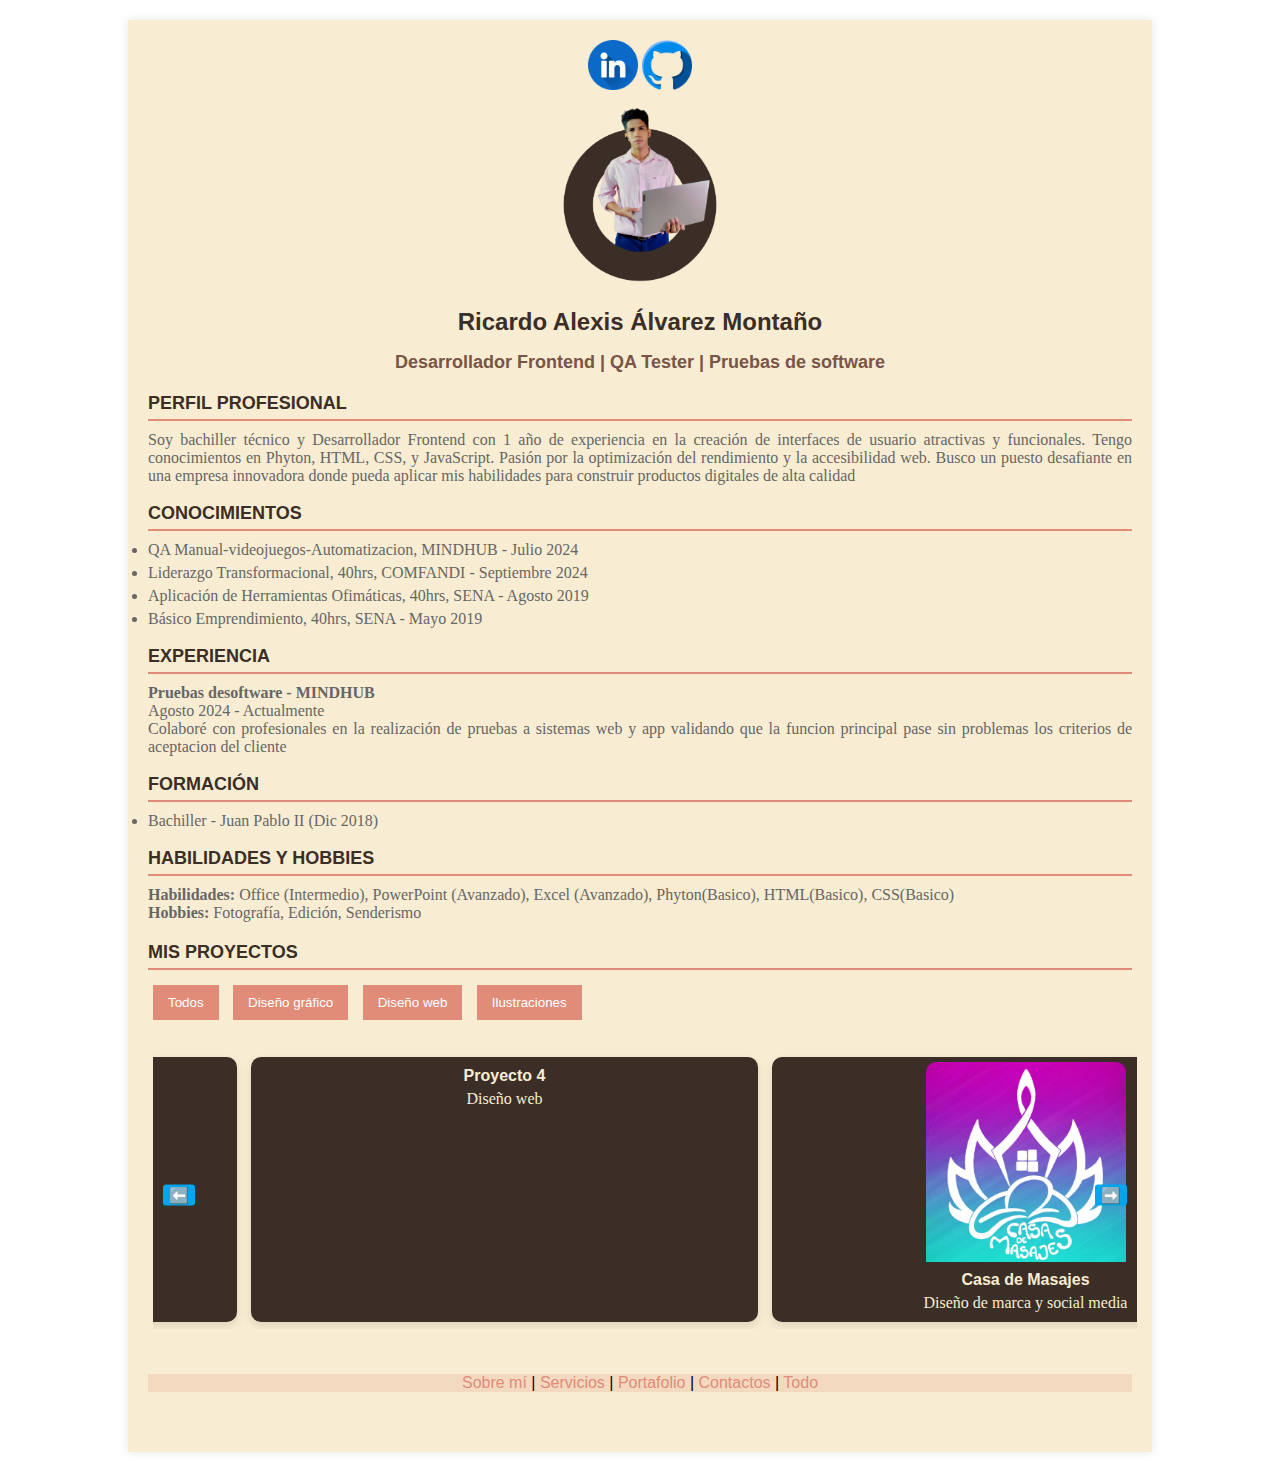
<file: CV.html>
<!DOCTYPE html>
<html lang="es">
<head>
    <meta charset="UTF-8">
    <meta name="viewport" content="width=device-width, initial-scale=1.0">
    <title>Hoja de Vida - Ricardo Alexis Álvarez</title>
    <link rel="stylesheet" href="styles.css">
</head>
<body>

    <div class="container">
        <header>
            <div class="search-social">
                <a href="https://www.linkedin.com/in/rick4lex/"><img src="img/linkedin.png" alt="LinkedIn" width="10" height="10"></a>
                <a href="https://github.com/Rick4lex"><img src="img/github.png" alt="GitHub" width="30" height="30"></a>
            </div>
            <img src="img/tu_imagen.png" alt="Foto de perfil" width="200">
            <h1>Ricardo Alexis Álvarez Montaño</h1>
            <h2>Desarrollador Frontend | QA Tester | Pruebas de software</h2>
        </header>

        <div class="content">


            <div class="main-content">
                <section id="about" class="tab-content active">
                    <h3>Perfil Profesional</h3>
                    <p>Soy bachiller técnico y Desarrollador Frontend con 1 año de experiencia en la creación de interfaces de usuario atractivas y funcionales. Tengo conocimientos en Phyton, HTML, CSS, y JavaScript. Pasión por la optimización del rendimiento y la accesibilidad web. Busco un puesto desafiante en una empresa innovadora donde pueda aplicar mis habilidades para construir productos digitales de alta calidad</p>

                    <h3>Conocimientos</h3>
                    <ul>
                        <li>QA Manual-videojuegos-Automatizacion, MINDHUB - Julio 2024</li>
                        <li>Liderazgo Transformacional, 40hrs, COMFANDI - Septiembre 2024</li>
                        <li>Aplicación de Herramientas Ofimáticas, 40hrs, SENA - Agosto 2019</li>
                        <li>Básico Emprendimiento, 40hrs, SENA - Mayo 2019</li>
                    </ul>

                    <h3>Experiencia</h3>
                    <p><strong>Pruebas desoftware - MINDHUB</strong><br>
                    Agosto 2024 - Actualmente<br>
                    Colaboré con profesionales en la realización de pruebas a sistemas web y app validando que la funcion principal pase sin problemas los criterios de aceptacion del cliente
                    </p>

                    <h3>Formación</h3>
                    <ul>
                        <li>Bachiller - Juan Pablo II (Dic 2018)</li>
                    </ul>

                    <h3>Habilidades y Hobbies</h3>
                    <p><strong>Habilidades:</strong> Office (Intermedio), PowerPoint (Avanzado), Excel (Avanzado), Phyton(Basico), HTML(Basico), CSS(Basico)</p>
                    <p><strong>Hobbies:</strong> Fotografía, Edición, Senderismo</p>
                </section>

                <section id="resume" class="tab-content">

                </section>

                <section id="portfolio" class="tab-content active">
                    <h3>Mis Proyectos</h3>
                    
                    <div class="filter-container">
                        <button class="filter-btn" data-filter="all">Todos</button>
                        <button class="filter-btn" data-filter="design">Diseño gráfico</button>
                        <button class="filter-btn" data-filter="web">Diseño web</button>
                        <button class="filter-btn" data-filter="illustration">Ilustraciones</button>
                    </div>
                
                    <div class="carousel-container">
                        <button class="carousel-btn prev">⬅️</button>
                        <div class="carousel-track-container">
                            <div class="carousel-track">
                                <!-- Cada ítem del carrusel -->
                                <div class="carousel-item" data-category="design">
                                    <img src="img/1627968629576.jpg" alt="Proyecto 1 - Diseño gráfico" width="200" height="200">
                                    <h4>Casa de Masajes</h4>
                                    <p>Diseño de marca y social media</p>
                                </div>
                                <div class="carousel-item" data-category="web">
                                    <img src="img/page.png" alt="Proyecto 2 - Diseño web" width="200">
                                    <h4>Teatro Apollo</h4>
                                    <p>Diseño web de una sala de cine</p>
                                </div>
                                <div class="carousel-item" data-category="illustration">
                                    <h4>Proyecto 3</h4>
                                    <p>Ilustración</p>
                                </div>
                                <div class="carousel-item" data-category="web">
                                    <h4>Proyecto 4</h4>
                                    <p>Diseño web</p>
                                </div>
                            </div>
                        </div>
                        <button class="carousel-btn next">➡️</button>
                    </div>
                </section>


                <section id="contact" class="tab-content">
                    <h3>Contactos</h3>
                        <ul>
                            <li><strong>Cel:</strong> 3157513325</li>
                            <li><strong>Email:</strong> alvrick842@gmail.com</li>
                            <li><strong>LinkedIn:</strong> <a href="https://www.linkedin.com/in/rick4lex/" target="_blank">rick4lex</a></li>
                        </ul>
                    <!-- Aquí se agregará el feed de Instagram -->
                    <div id="instagram-feed"></div>
                </section>
            </div>
        </div>

        

        <footer>
            <nav class="footer-nav">
                <a href="#about">Sobre mí</a> |
                <a href="#resume">Servicios</a> |
                <a href="#portfolio">Portafolio</a> |
                <a href="#contact">Contactos</a> |
                <a href="#all">Todo</a>
            </nav>
            <script src="cv.js"></script>
        </footer>
    </div>

</body>
</html>
</file>
<file: styles.css>
/* --css-- */

body {
    font-family: Arial, sans-serif;
    background-color: white;
    margin: 0;
    padding: 0;
}

html {
    scroll-behavior: smooth;
}


.container {
    width: 80%;
    margin: 20px auto;
    background-color: #F8EDD2;
    padding: 20px;
    box-shadow: 0 0 10px rgba(0, 0, 0, 0.1);
    box-sizing: border-box;  /* Asegura que el padding no aumente el ancho total */
    overflow: hidden;  /* Evita que el contenido se salga */
}

header {
    text-align: center;
    margin-bottom: 20px;
    
}

.search-social img {
    height: 50px; 
    width: 50px;
}
    

header img {
    width: 200px;
    height: 200px;
}

header h1 {
    margin-top: 10px;
    font-size: 24px;
    color: #3A2E27;
}

header h2 {
    font-size: 18px;
    color: #795548ff;
}


/* Texto del correo */
#email-text {
    font-family: 'Lucida Sans', 'Lucida Sans Regular', 'Lucida Grande', 'Lucida Sans Unicode', Geneva, Verdana, sans-serif;
    font-size: 14px;
    color: #3A2E27;
}

/* Botón de copiado */
.copy-btn {
    padding: 5px 6px;
    font-size: 12px;
    background-color: #9d00ff;
    color: #ffffff;
    border: none;
    border-radius: 4px;
    cursor: pointer;
    transition: background-color 0.3s ease;
}

.copy-btn:hover {
    background-color: #F8EDD2;
}

/* Enlace de correo */
.email-link {
    padding: 5px 10px;
    font-size: 12px;
    background-color: #007bff;
    color: white;
    text-decoration: none;
    border-radius: 4px;
    transition: background-color 0.3s ease;
}

.email-link:hover {
    background-color: #0056b3;
}



/* Media Query para pantallas pequeñas (móviles) */
@media (max-width: 480px) {
    .container {
        width: 100%;  /* Aprovecha más el ancho */
        padding: 7px;  /* Menos padding en móviles */
    }

    h2, h3, h4 {
        font-size: 1em;  /* Tamaño más pequeño para dispositivos pequeños */
    }

    p {
        font-size: 0.9em;  /* Reduce el tamaño del párrafo */
    }

}

.sidebar ul {
    font-family: 'Times New Roman', Times, serif;
    list-style-type: none;
    justify-content: space-between;
    padding: 10px;
}

.sidebar ul li {
    margin-bottom: 19px;
}

.sidebar ul li a {
    text-decoration: none;
    color: #9d00ff;
}

section {
    margin-bottom: 20px;
}

section h3 {
    font-family: 'Lucida Sans', 'Lucida Sans Regular', 'Lucida Grande', 'Lucida Sans Unicode', Geneva, Verdana, sans-serif;
    font-size: 18px;
    color: #3A2E27;
    margin-bottom: 10px;
    border-bottom: 2px solid #e08c79;
    padding-bottom: 5px;
}

section p, section ul {
    font-family: 'Times New Roman', Times, serif;
    text-align: justify;
    margin: 0;
    padding: 0;
    color: #666;
}

/* Estilos de las etiquetas */
.tags-container {
    display: flex;
    flex-wrap: wrap;
    gap: 10px;  
}

.tag {
    background-color: #F7DC6F; 
    color: #795548ff; 
    padding: 10px 15px;
    border-radius: 20px; 
    font-size: 14px;
    text-transform: capitalize;
    display: inline-block;
    transition: background-color 0.3s;
}

.tag:hover {
    background-color: #E08C79;  
    color: #F8EDD2;
    cursor: pointer;
}

.tab-content {
    display: none;
}

.tab-content.active {
    display: block;
}

.filter-container {
    margin-bottom: 20px;
}


h3 {
    color: #333;
    border-bottom: 2px solid #F7DC6F;
    padding-bottom: 10px;
    margin-bottom: 20px;
    text-transform: uppercase;
}

.experience-item {
    margin-bottom: 30px;
}

.date-range {
    font-weight: bold;
    color: #555;
    margin-bottom: 10px;
}

/* Estilo de las funciones */
.functions {
    display: flex;  /* Distribución horizontal */
    flex-wrap: wrap;  /* Se ajusta a varias líneas si es necesario */
    gap: 20px;  /* Espaciado entre columnas */
    margin-top: 20px;
}

.function-column {
    flex: 1;  /* Distribuye cada columna de manera equitativa */
    background-color: #ffffff;  /* Color de fondo */
    padding: 15px;
    border-radius: 10px;
    box-shadow: 0 4px 8px rgba(0, 0, 0, 0.1);
    min-width: 240px;  /* Ancho mínimo para mantener la estructura */
    box-sizing: border-box;
}

.function-column p {
    font-weight: bold;
    color: #795548ff;
    margin-bottom: 10px;
}

.function-column ul {
    list-style-type: disc;
    padding-left: 20px;
    color: #333;
}

.function-column li {
    margin-bottom: 8px;
    font-size: 14px;
}


.filter-btn {
    padding: 10px 15px;
    margin-right: 5px;
    background-color: #e08c79;
    border: none;
    color: white;
    cursor: pointer;
}

.filter-btn:hover {
    background-color: #d2695d;
}


.carousel-container {
    text-align: center;
    background-color: #F8EDD2;
    padding: 5px;
    position: relative;
    overflow: hidden;
    width: 100%;
}




.carousel-track-container {
    display: flex;
    justify-content: center;
    overflow: hidden;
}

/* La pista que contiene los ítems del carrusel */
.carousel-track {
    display: flex;
    will-change: scroll-position; 
    width: 200px;
    transition: transform 0.7s ease-in-out;
}

/* Ítems del carrusel */
.carousel-item { 
    margin: 7px;
    background: #3A2E27;
    border-radius: 10px;
    box-shadow: 0px 4px 10px rgba(0, 0, 0, 0.1);
    width: 10%;
    text-align: center;
    padding: 5px;
    flex: 0 0 auto; /* Ancho fijo para las tarjetas */
    transition: transform 0.3s;
}

.carousel-container img {
    border-radius: 10px 10px 0 0;
}

.carousel-item P, h4, button {
    text-align: center;
    color: #F8EDD2;
    margin: 5px;
}

.carousel-item button {
    text-align: center;
    color: #3A2E27;
    background: #F7DC6F;
}

/* Botones de navegación */
.carousel-btn {
    position: absolute;
    top: 50%;
    transform: translateY(-50%);
    background: #00a6edff;
    color: white;
    border: none;
    font-size: 1rem;
    cursor: pointer;
    z-index: 10;
    transition: background 0.3s;
}

.carousel-btn:hover {
    background: rgb(14, 150, 208);
    color: white;
}

.carousel-btn.prev {
    left: 10px;
    border-radius: 3px;
}

.carousel-btn.next {
    right: 10px;
    border-radius: 3px;
}

/* Filtro */
.filter-container {
    margin-bottom: 20px;
}

.filter-btn {
    padding: 10px 15px;
    margin-right: 5px;
    background-color: #e08c79;
    border: none; 
    color: white;
    cursor: pointer;
}


.filter-btn:hover {
    background-color: #d2695d;
}

ul li {
    margin-bottom: 5px;
}

footer {
   background-color: #e08c7934;
   text-align: center;
   bottom: 0;
   margin: 40px auto;
}

.footer-nav a {
    text-decoration: none;
    color: #e08c79;
    width: 100%;
}

.footer-nav a:hover {
    text-decoration: underline;
}

/* Media queries para el carrusel en dispositivos móviles */
@media (max-width: 768px) {
    .carousel-container {
        padding: 0;
        margin: 10px -10px;
    }

    .carousel-item {
        width: 75%; /* Una tarjeta por vista en móvil */
        margin: 0 5px;
    }

    .carousel-track {
        padding: 10px 0;
    }

    .carousel-btn {
        padding: 10px;
        font-size: 14px;
    }

    /* Ajustar imágenes dentro del carrusel */
    .carousel-item img {
        max-width: 100%;
        height: auto;
    }

    /* Mejorar los botones de filtro */
    .filter-container {
        display: flex;
        flex-wrap: wrap;
        gap: 5px;
    }

    .filter-btn {
        padding: 8px 12px;
        font-size: 14px;
        flex: 1;
        min-width: 80px;
    }
}
</file>
